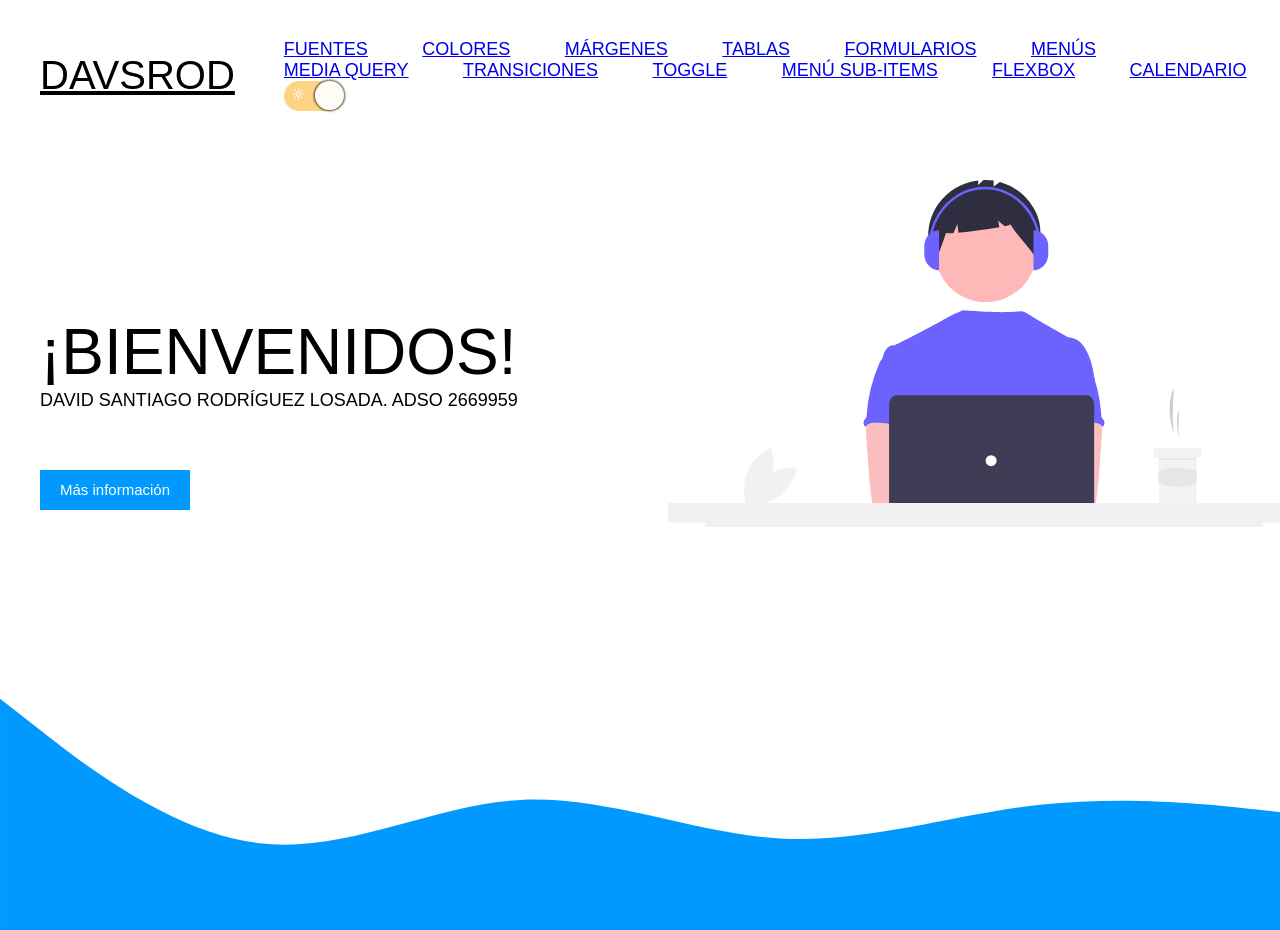
<file: index.html>
<!DOCTYPE html>
<html lang="en">
<head>
    <meta charset="UTF-8">
    <meta http-equiv="X-UA-Compatible" content="IE=edge">
    <meta name="viewport" content="width=device-width, initial-scale=1.0">
    <title>Sitio web 2</title>
    <link rel="shortcut icon" href="img/favicon.png">
    <link rel="stylesheet" href="css/estilo.css">
    <link rel="stylesheet" href="css/dark.css">
    <link href='https://unpkg.com/boxicons@2.1.4/css/boxicons.min.css' rel='stylesheet'>
</head>
<body>
    <div class="view1">
        <img class="wave" src="img/ola.svg" alt="">
        <nav>
            <p>DAVSROD</p>
            <ul>
                <li><a href="fuentes.html" target="_blank">FUENTES</a></li>
                <li><a href="colores.html" target="_blank">COLORES</a></li>
                <li><a href="margins.html" target="_blank">MÁRGENES</a></li>
                <li><a href="tablas.html" target="_blank">TABLAS</a></li>
                <li><a href="formularios.html" target="_blank">FORMULARIOS</a></li>
                <li><a href="menu-iconos.html" target="_blank">MENÚS</a></li>
                <li><a href="media-query.html" target="_blank">MEDIA QUERY</a></li>
                <li><a href="transitions.html" target="_blank">TRANSICIONES</a></li>
                <li><a href="toggle.html" target="_blank">TOGGLE</a></li>
                <li><a href="menu-subitems.html" target="_blank">MENÚ SUB-ITEMS</a></li>
                <li><a href="flexbox.html" target="_blank">FLEXBOX</a></li>
                <li><a href="calendario.html" target="_blank">CALENDARIO</a></li>
                <li>
                    <button class="switchDark active" id="switch">
                        <span><i class='bx bx-sun'></i></span>
                        <span><i class='bx bx-moon' ></i></span>
                </li>
            </ul>
        </nav>
        <header>
            <h1>¡BIENVENIDOS!</h1>
            <p>DAVID SANTIAGO RODRÍGUEZ LOSADA. ADSO 2669959<p>
            <button>Más información</button>
        </header>
        <img class="ilustracion" src="img/ilustracion.svg" alt="">
    </div>
    <script src="js/script.js"></script>
</body>
</html>
</file>
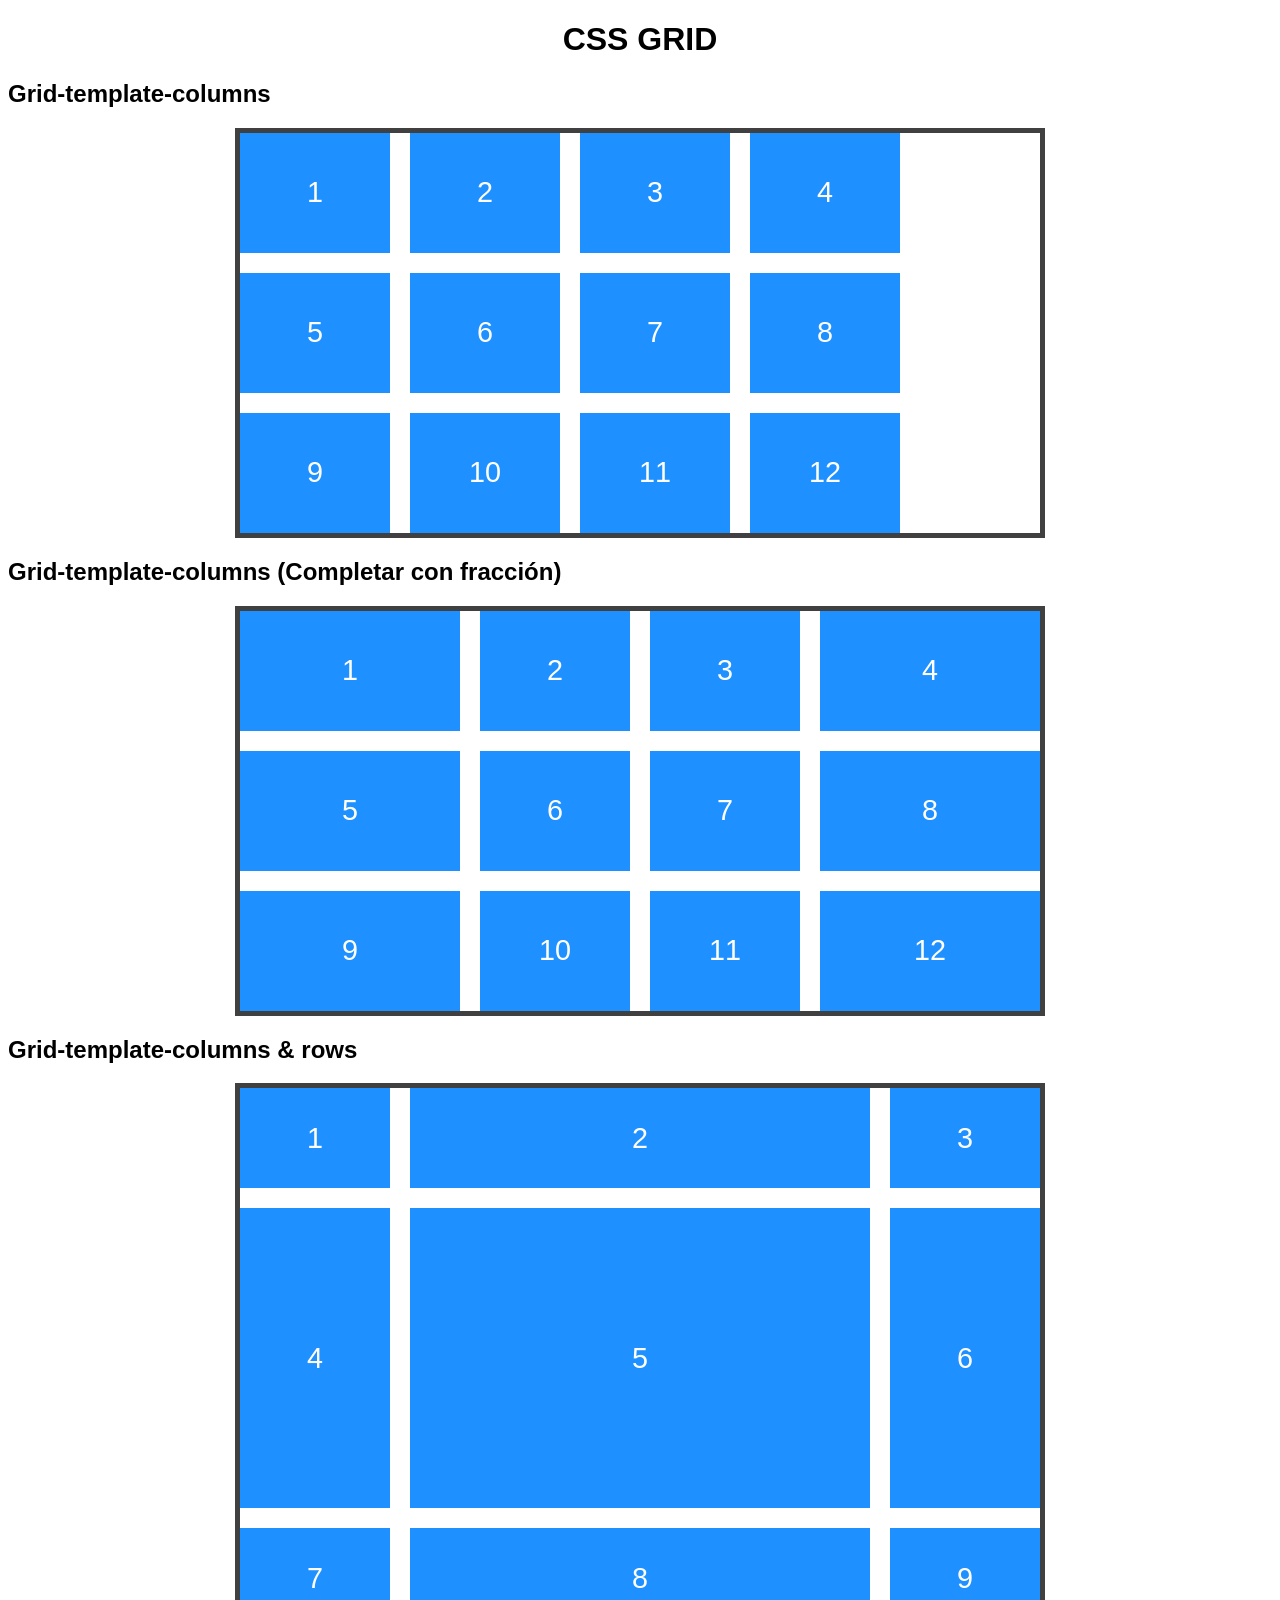
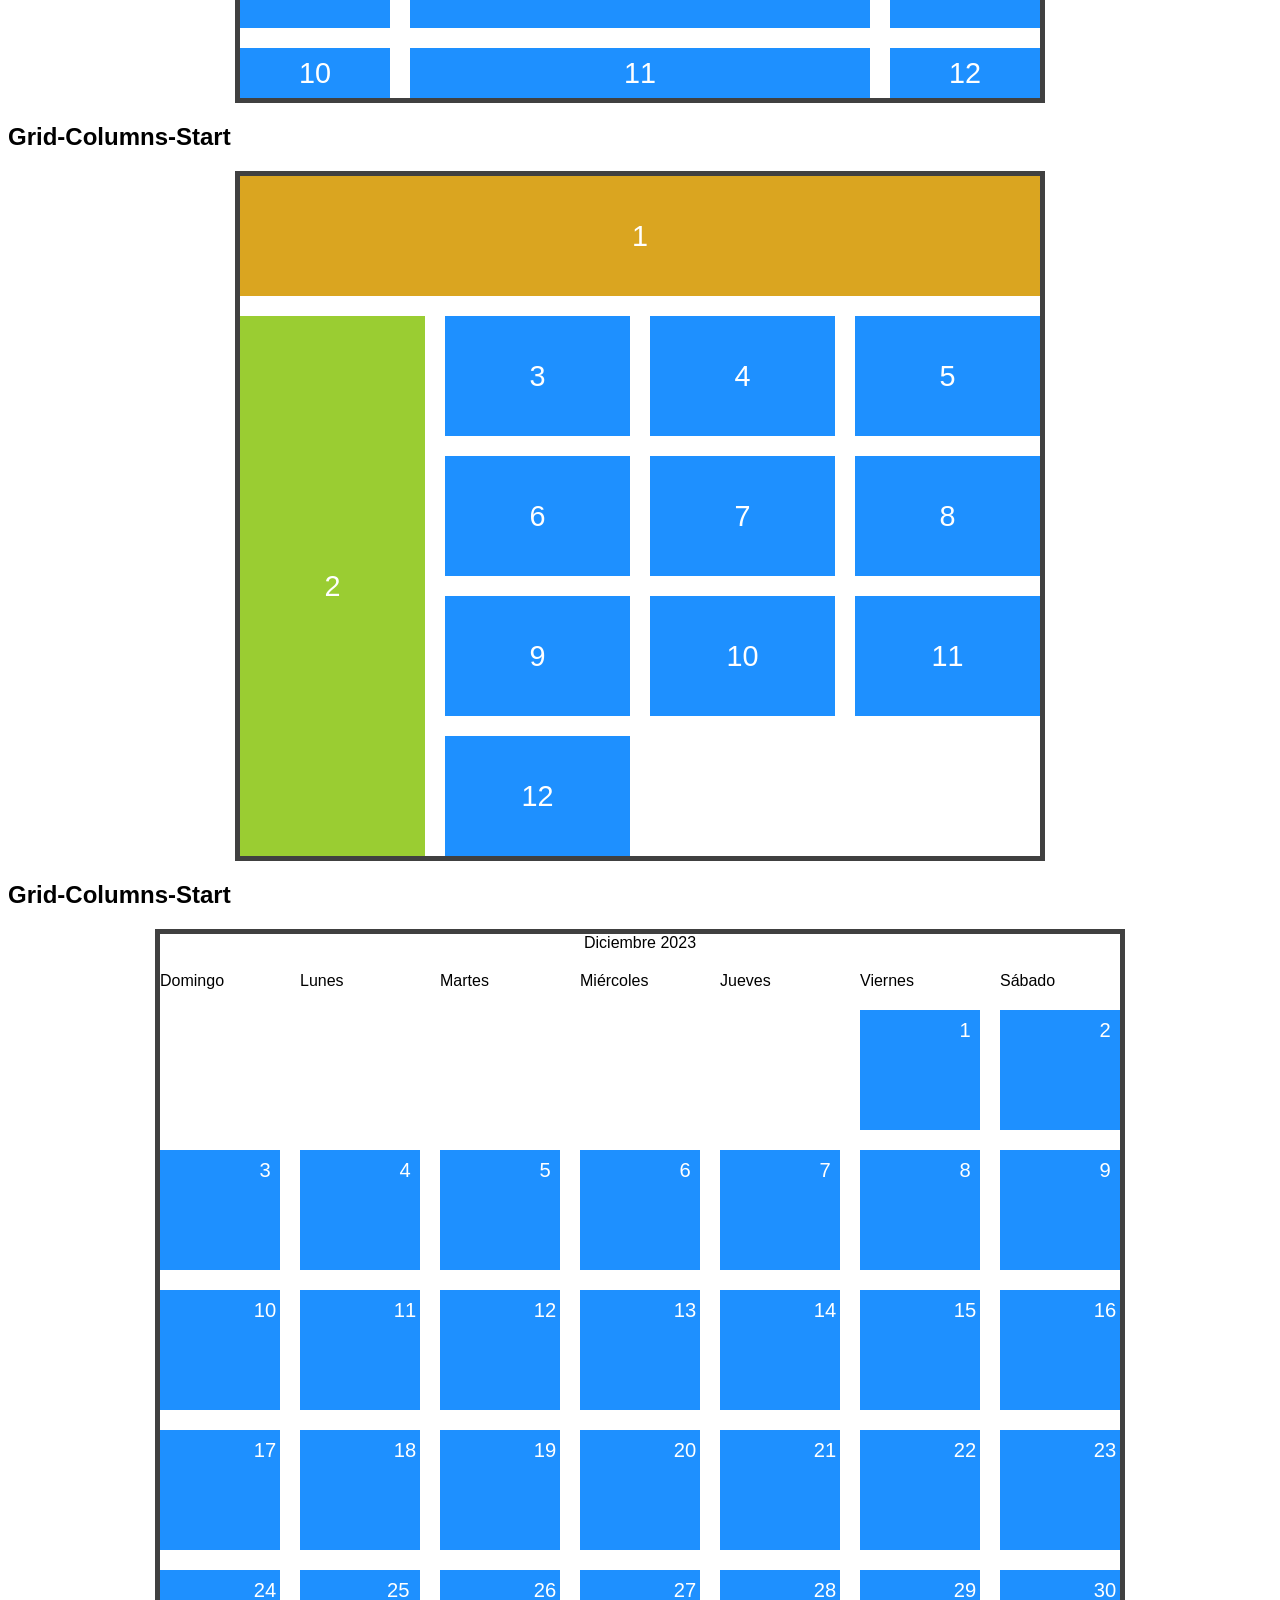
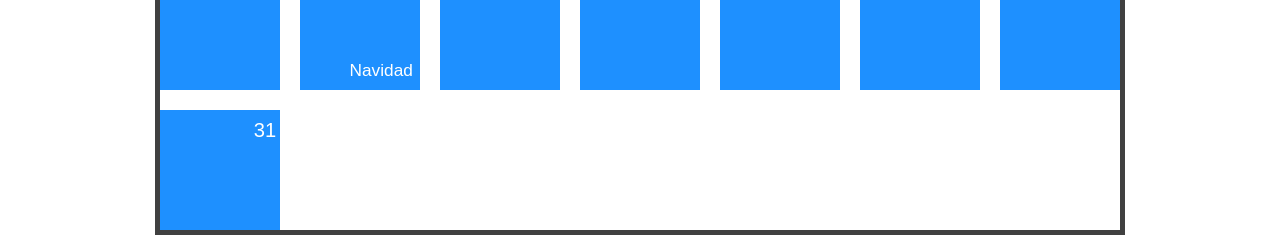
<file: calendario.html>
<!DOCTYPE html>
<html lang="en">
<head>
    <meta charset="UTF-8">
    <meta name="viewport" content="width=device-width, initial-scale=1.0">
    <title>Document</title>
    <link rel="stylesheet" href="css/calendario.css">
</head>
<body>
    <h1>CSS GRID</h1>
    <h2>Grid-template-columns</h2>
    <div class="main-box main-box-1">
        <div class="box">1</div>
        <div class="box">2</div>
        <div class="box">3</div>
        <div class="box">4</div>
        <div class="box">5</div>
        <div class="box">6</div>
        <div class="box">7</div>
        <div class="box">8</div>
        <div class="box">9</div>
        <div class="box">10</div>
        <div class="box">11</div>
        <div class="box">12</div>
    </div>
    <h2>Grid-template-columns (Completar con fracción)</h2>
    <div class="main-box main-box-2">
        <div class="box">1</div>
        <div class="box">2</div>
        <div class="box">3</div>
        <div class="box">4</div>
        <div class="box">5</div>
        <div class="box">6</div>
        <div class="box">7</div>
        <div class="box">8</div>
        <div class="box">9</div>
        <div class="box">10</div>
        <div class="box">11</div>
        <div class="box">12</div>
    </div>
    <h2>Grid-template-columns & rows</h2>
    <div class="main-box main-box-3">
        <div class="box-2">1</div>
        <div class="box-2">2</div>
        <div class="box-2">3</div>
        <div class="box-2">4</div>
        <div class="box-2">5</div>
        <div class="box-2">6</div>
        <div class="box-2">7</div>
        <div class="box-2">8</div>
        <div class="box-2">9</div>
        <div class="box-2">10</div>
        <div class="box-2">11</div>
        <div class="box-2">12</div>
    </div>
    <h2>Grid-Columns-Start</h2>
    <div class="main-box main-box-4">
        <div class="box box-4-1">1</div>
        <div class="box box-4-2">2</div>
        <div class="box">3</div>
        <div class="box">4</div>
        <div class="box">5</div>
        <div class="box">6</div>
        <div class="box">7</div>
        <div class="box">8</div>
        <div class="box">9</div>
        <div class="box">10</div>
        <div class="box">11</div>
        <div class="box">12</div>
    </div>
    <h2>Grid-Columns-Start</h2>
    <div class="main-box-5">
        <div class="nombre-mes">Diciembre 2023</div>
        <div class="dia-semana">Domingo</div>
        <div class="dia-semana">Lunes</div>
        <div class="dia-semana">Martes</div>
        <div class="dia-semana">Miércoles</div>
        <div class="dia-semana">Jueves</div>
        <div class="dia-semana">Viernes</div>
        <div class="dia-semana">Sábado</div>
        <div class="box dia-1"><span class="dia-mes">1</span></div>
        <div class="box"><span class="dia-mes">2</span></div>
        <div class="box"><span class="dia-mes">3</span></div>
        <div class="box"><span class="dia-mes">4</span></div>
        <div class="box"><span class="dia-mes">5</span></div>
        <div class="box"><span class="dia-mes">6</span></div>
        <div class="box"><span class="dia-mes">7</span></div>
        <div class="box"><span class="dia-mes">8</span></div>
        <div class="box"><span class="dia-mes">9</span></div>
        <div class="box"><span class="dia-mes">10</span></div>
        <div class="box"><span class="dia-mes">11</span></div>
        <div class="box"><span class="dia-mes">12</span></div>
        <div class="box"><span class="dia-mes">13</span></div>
        <div class="box"><span class="dia-mes">14</span></div>
        <div class="box"><span class="dia-mes">15</span></div>
        <div class="box"><span class="dia-mes">16</span></div>
        <div class="box"><span class="dia-mes">17</span></div>
        <div class="box"><span class="dia-mes">18</span></div>
        <div class="box"><span class="dia-mes">19</span></div>
        <div class="box"><span class="dia-mes">20</span></div>
        <div class="box"><span class="dia-mes">21</span></div>
        <div class="box"><span class="dia-mes">22</span></div>
        <div class="box"><span class="dia-mes">23</span></div>
        <div class="box"><span class="dia-mes">24</span></div>
        <div class="box"><span class="dia-mes dia-mes-navidad">25</span><br><span class="texto-dia">Navidad</span></div>
        <div class="box"><span class="dia-mes">26</span></div>
        <div class="box"><span class="dia-mes">27</span></div>
        <div class="box"><span class="dia-mes">28</span></div>
        <div class="box"><span class="dia-mes">29</span></div>
        <div class="box"><span class="dia-mes">30</span></div>
        <div class="box"><span class="dia-mes">31</span></div>
    </div>
</body>
</html>
</file>
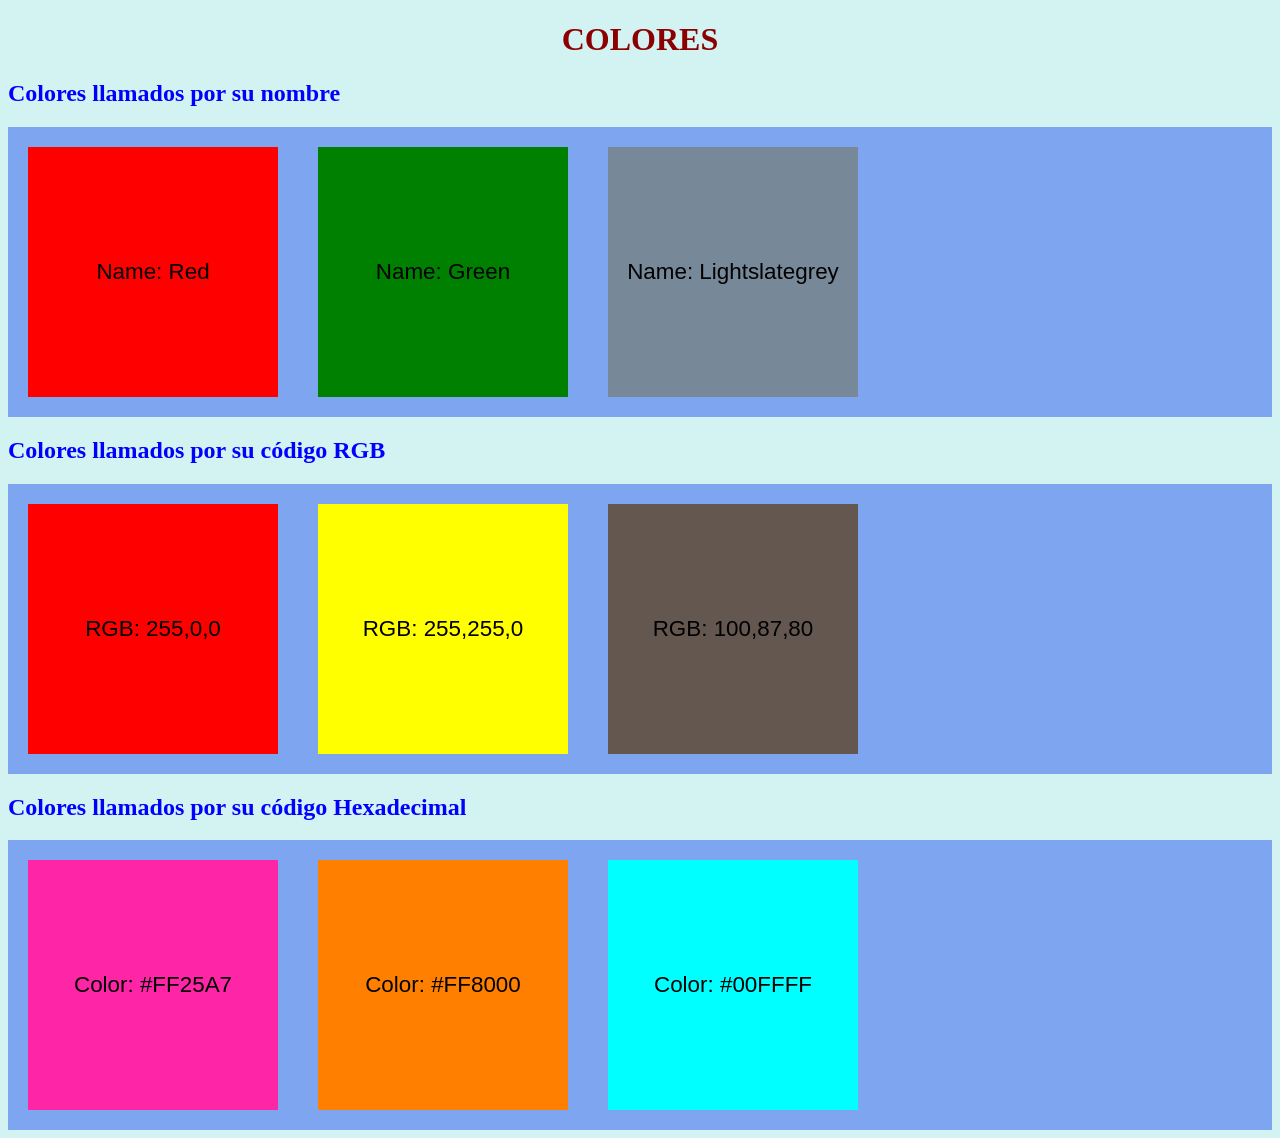
<file: colores.html>
<!DOCTYPE html>
<html lang="en">
<head>
    <meta charset="UTF-8">
    <meta http-equiv="X-UA-Compatible" content="IE=edge">
    <meta name="viewport" content="width=device-width, initial-scale=1.0">
    <title>Colores</title>
    <link rel="stylesheet" href="css/colores.css">
</head>
<body>
    <h1>COLORES</h1>
    <h2>Colores llamados por su nombre</h2>
    <div class="box-colores">
        <div class="box-color color-rojo"><span>Name: Red</span></div>
        <div class="box-color color-verde"><span>Name: Green</span></div>
        <div class="box-color color-lightslategrey"><span>Name: Lightslategrey</span></div>
    </div>
    <h2>Colores llamados por su código RGB</h2>
    <div class="box-colores">
        <div class="box-color color-255-0-0"><span>RGB: 255,0,0</span></div>
        <div class="box-color color-255-255-0"><span>RGB: 255,255,0</span></div>
        <div class="box-color color-100-87-80"><span>RGB: 100,87,80</span></div>
    </div>
    <h2>Colores llamados por su código Hexadecimal</h2>
    <div class="box-colores">
        <div class="box-color color-FF25A7"><span>Color: #FF25A7</span></div>
        <div class="box-color color-FF8000"><span>Color: #FF8000</span></div>
        <div class="box-color color-00FFFF"><span>Color: #00FFFF</span></div>
    </div>
</body>
</html>
</file>
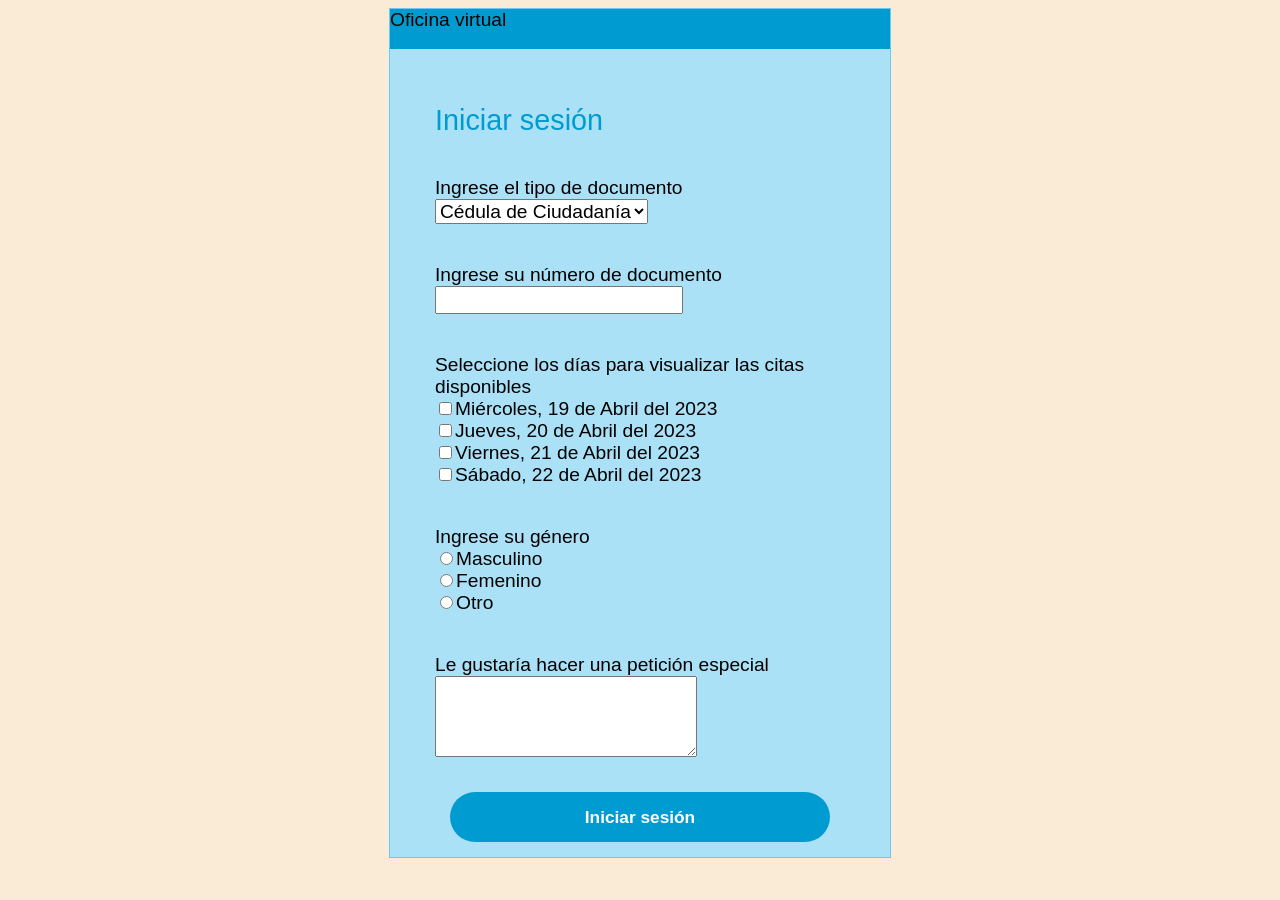
<file: formularios.html>
<!DOCTYPE html>
<html lang="en">
<head>
    <meta charset="UTF-8">
    <meta http-equiv="X-UA-Compatible" content="IE=edge">
    <meta name="viewport" content="width=device-width, initial-scale=1.0">
    <title>Formularios</title>
    <link rel="stylesheet" href="css/formularios.css">
</head>
<body>
    <div id="main-box">
        <form action="">
            <div class="form-title">
                <span class="txt-title">Oficina virtual</span>
            </div>
            <div class="form-box">
                <label class="txt-inicio-sesion">Iniciar sesión</label>
                <label>Ingrese el tipo de documento</label>
                <select name="Tipo de identificación" id="">
                    <option value="cc">Cédula de Ciudadanía</option>
                    <option value="ti">Tarjeta de Identidad</option>
                    <option value="rc">Registro Civil</option>
                    <option value="ce">Cédula de Extranjería</option>
                </select>
                <label>Ingrese su número de documento</label>
                <input type="text" name="">
                <label>Seleccione los días para visualizar las citas disponibles</label>
                <input style="cursor: pointer;" type="checkbox" name="fecha-cita" value="2023-04-19">Miércoles, 19 de Abril del 2023<br>
                <input style="cursor: pointer;" type="checkbox" name="fecha-cita" value="2023-04-20">Jueves, 20 de Abril del 2023<br>
                <input style="cursor: pointer;" type="checkbox" name="fecha-cita" value="2023-04-21">Viernes, 21 de Abril del 2023<br>
                <input style="cursor: pointer;" type="checkbox" name="fecha-cita" value="2023-04-22">Sábado, 22 de Abril del 2023<br>
                <label>Ingrese su género</label>
                <input style="cursor: pointer;" type="radio" name="genero" value="masculino">Masculino<br>
                <input style="cursor: pointer;" type="radio" name="genero" value="femenino">Femenino<br>
                <input style="cursor: pointer;" type="radio" name="genero" value="otro">Otro
                <label>Le gustaría hacer una petición especial</label>
                <textarea name="peticiones" id="" cols="30" rows="5"></textarea>
                <input class="cambiocolor" style="cursor: pointer;" type="submit" value="Iniciar sesión">
            </div>
        </form>
    </div>
</body>
</html>
</file>
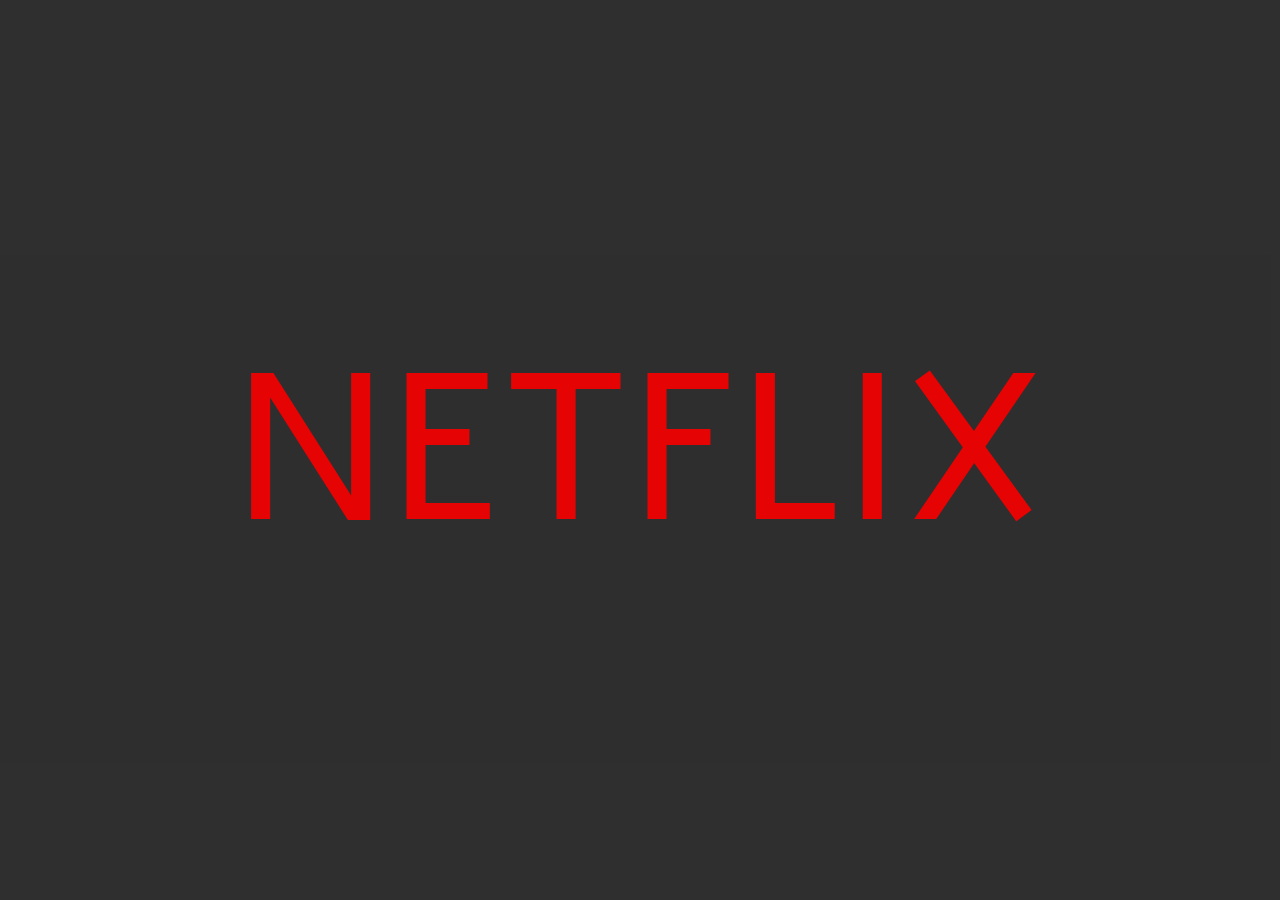
<file: fuente-alef.html>
<!DOCTYPE html>
<html lang="en">
<head>
    <meta charset="UTF-8">
    <meta http-equiv="X-UA-Compatible" content="IE=edge">
    <meta name="viewport" content="width=device-width, initial-scale=1.0">
    <title>Fuente Alef</title>
    <link rel="stylesheet" href="css/fuente-alef.css">
</head>
<body>
    <div>
        <span>NETFLIX</span>
    </div>
</body>
</html>
</file>
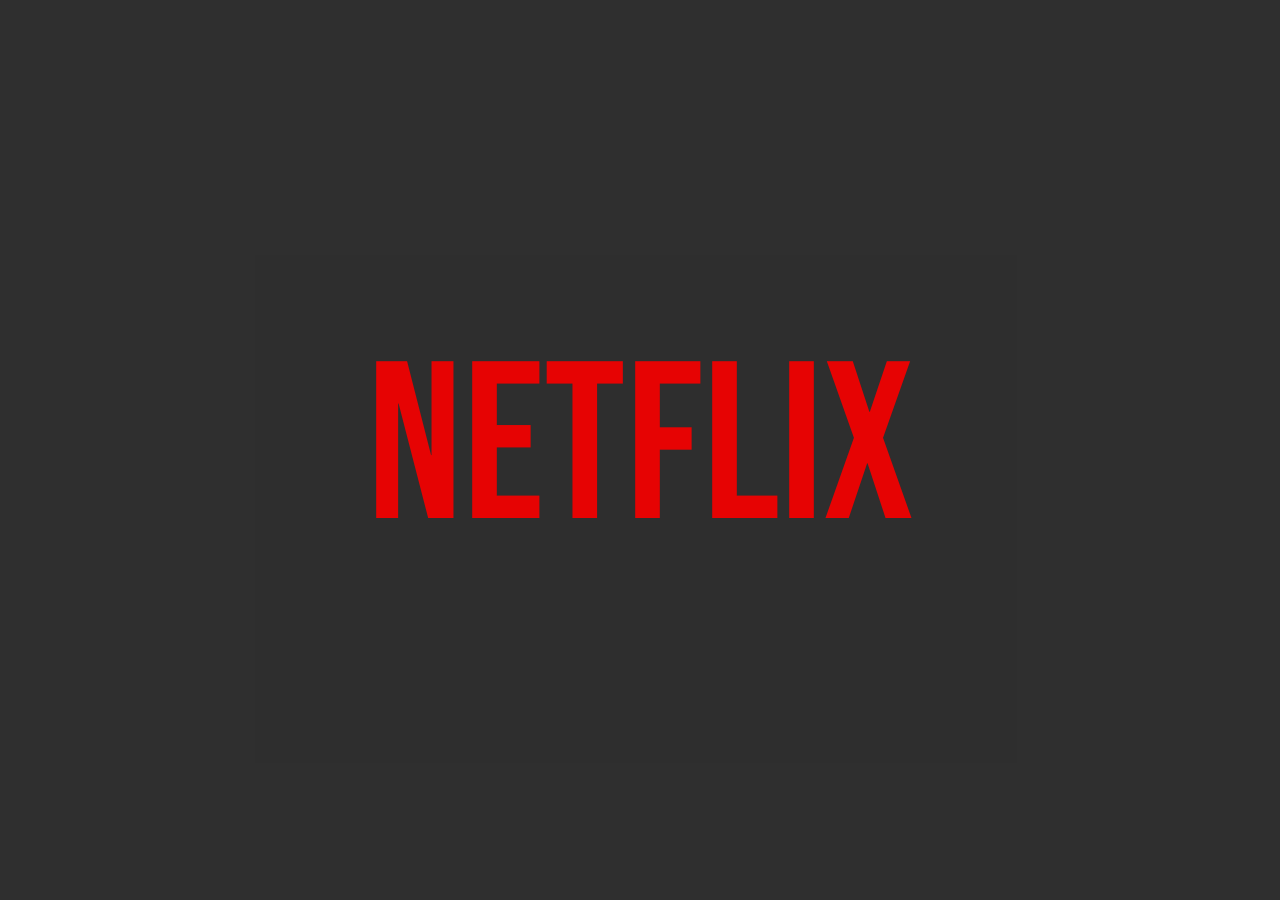
<file: fuente-bebas.html>
<!DOCTYPE html>
<html lang="en">
<head>
    <meta charset="UTF-8">
    <meta http-equiv="X-UA-Compatible" content="IE=edge">
    <meta name="viewport" content="width=device-width, initial-scale=1.0">
    <title>Fuente Bebas Neue</title>
    <link rel="stylesheet" href="css/fuente-bebas.css">
</head>
<body>
    <div>
        <span>NETFLIX</span>
    </div>
</body>
</html>
</file>
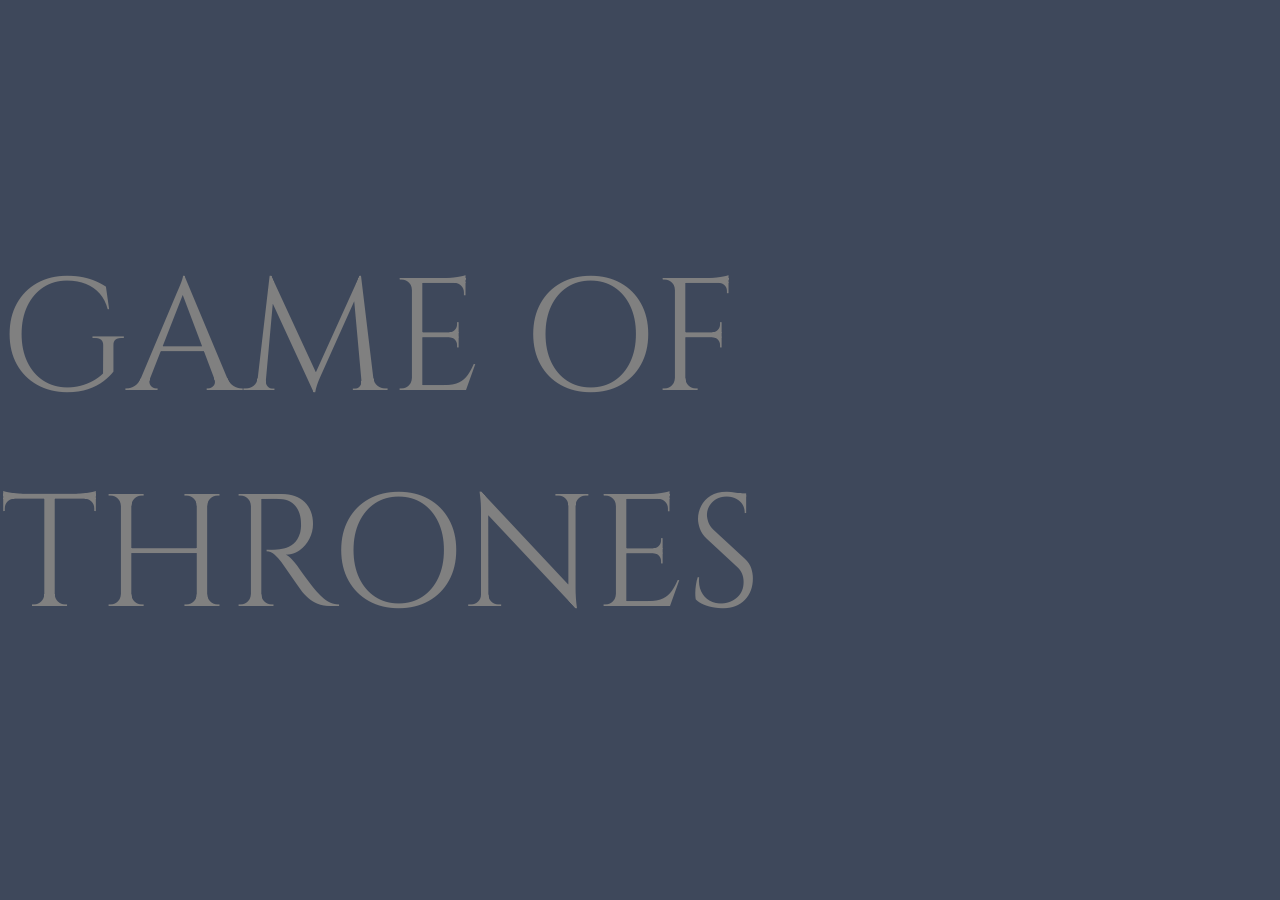
<file: fuente-cinzel.html>
<!DOCTYPE html>
<html lang="en">
<head>
    <meta charset="UTF-8">
    <meta http-equiv="X-UA-Compatible" content="IE=edge">
    <meta name="viewport" content="width=device-width, initial-scale=1.0">
    <title>Fuente Cinzel</title>
    <link rel="stylesheet" href="css/fuente-cinzel.css">
</head>
<body>
    <div>
        <span>GAME OF THRONES</span>
    </div>
</body>
</html>
</file>
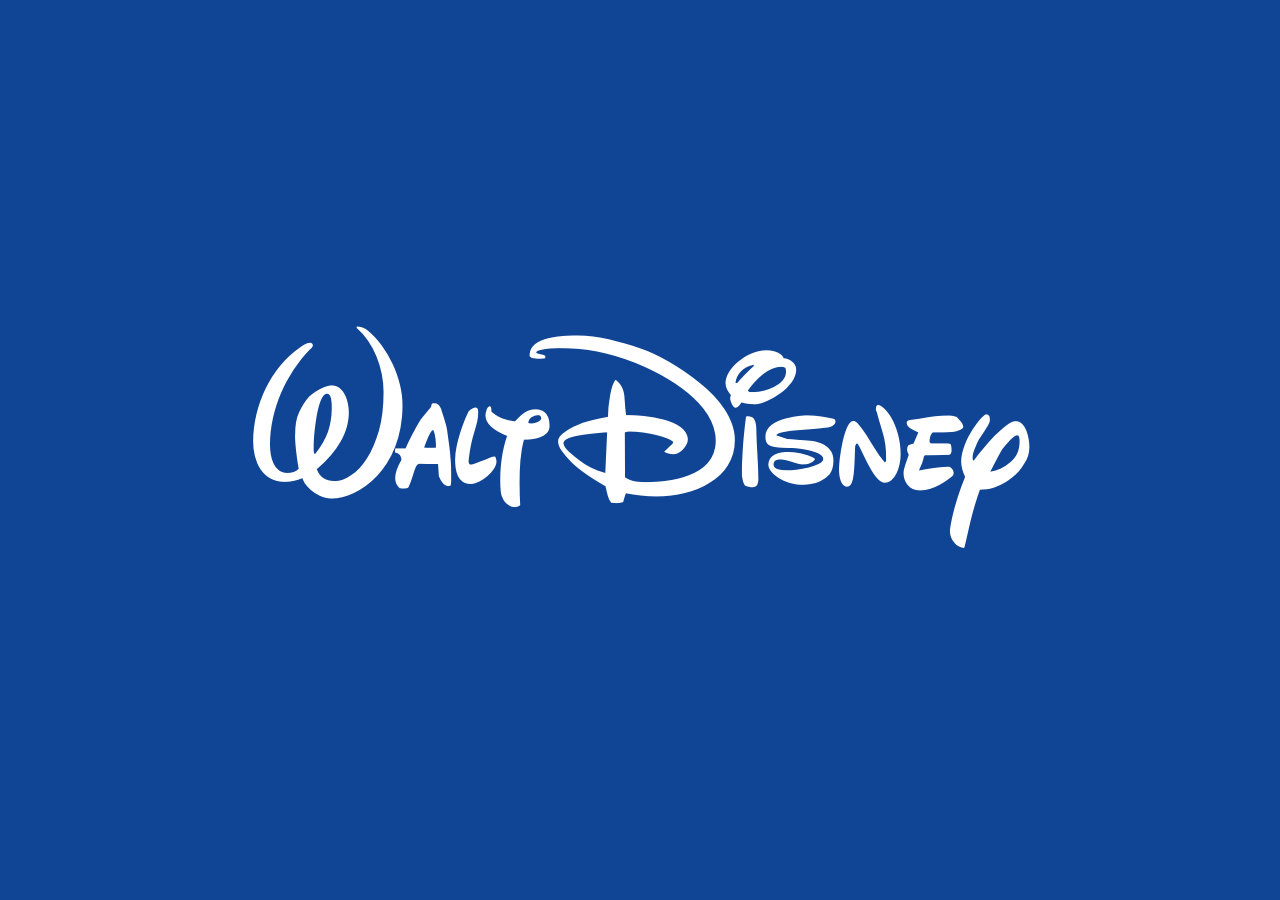
<file: fuente-waltograph.html>
<!DOCTYPE html>
<html lang="en">
<head>
    <meta charset="UTF-8">
    <meta http-equiv="X-UA-Compatible" content="IE=edge">
    <meta name="viewport" content="width=device-width, initial-scale=1.0">
    <title>Fuente Waltograph</title>
    <link rel="stylesheet" href="css/fuente-waltograph.css">
</head>
<body>
    <div>
        <span>Walt Disney</span>
    </div>
</body>
</html>
</file>
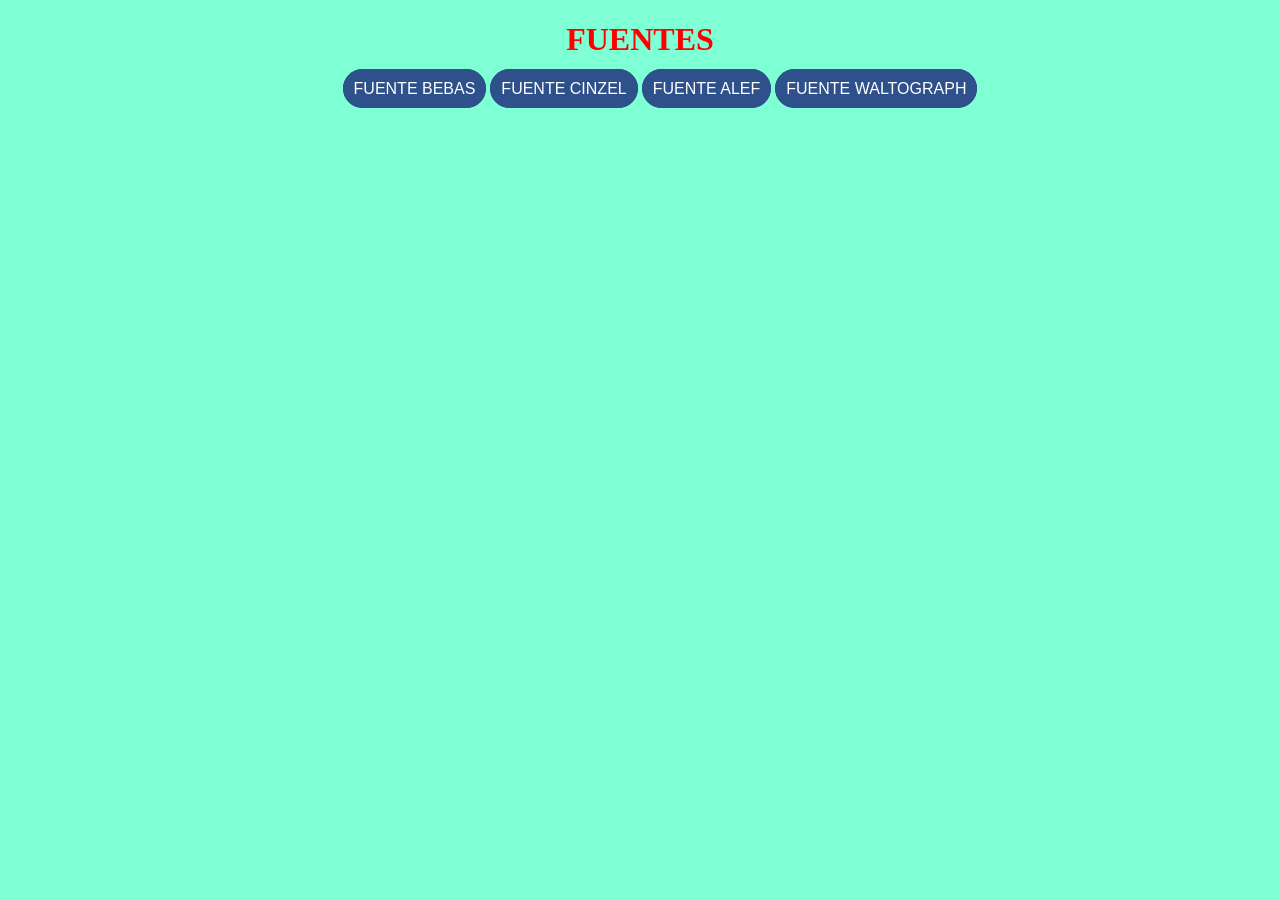
<file: fuentes.html>
<!DOCTYPE html>
<html lang="en">
<head>
    <meta charset="UTF-8">
    <meta http-equiv="X-UA-Compatible" content="IE=edge">
    <meta name="viewport" content="width=device-width, initial-scale=1.0">
    <title>Fuentes</title>
    <link rel="stylesheet" href="css/fuentes.css">
</head>
<body>
    <h1>FUENTES</h1>
    <ul>
        <div>
            <a class="boton" href="fuente-bebas.html" target="_blank">Fuente Bebas</a>
            <a class="boton" href="fuente-cinzel.html" target="_blank">Fuente Cinzel</a>
            <a class="boton" href="fuente-alef.html" target="_blank">Fuente Alef</a>
            <a class="boton" href="fuente-waltograph.html" target="_blank">Fuente Waltograph</a>
        </div>
    </ul>
</body>
</html>
</file>
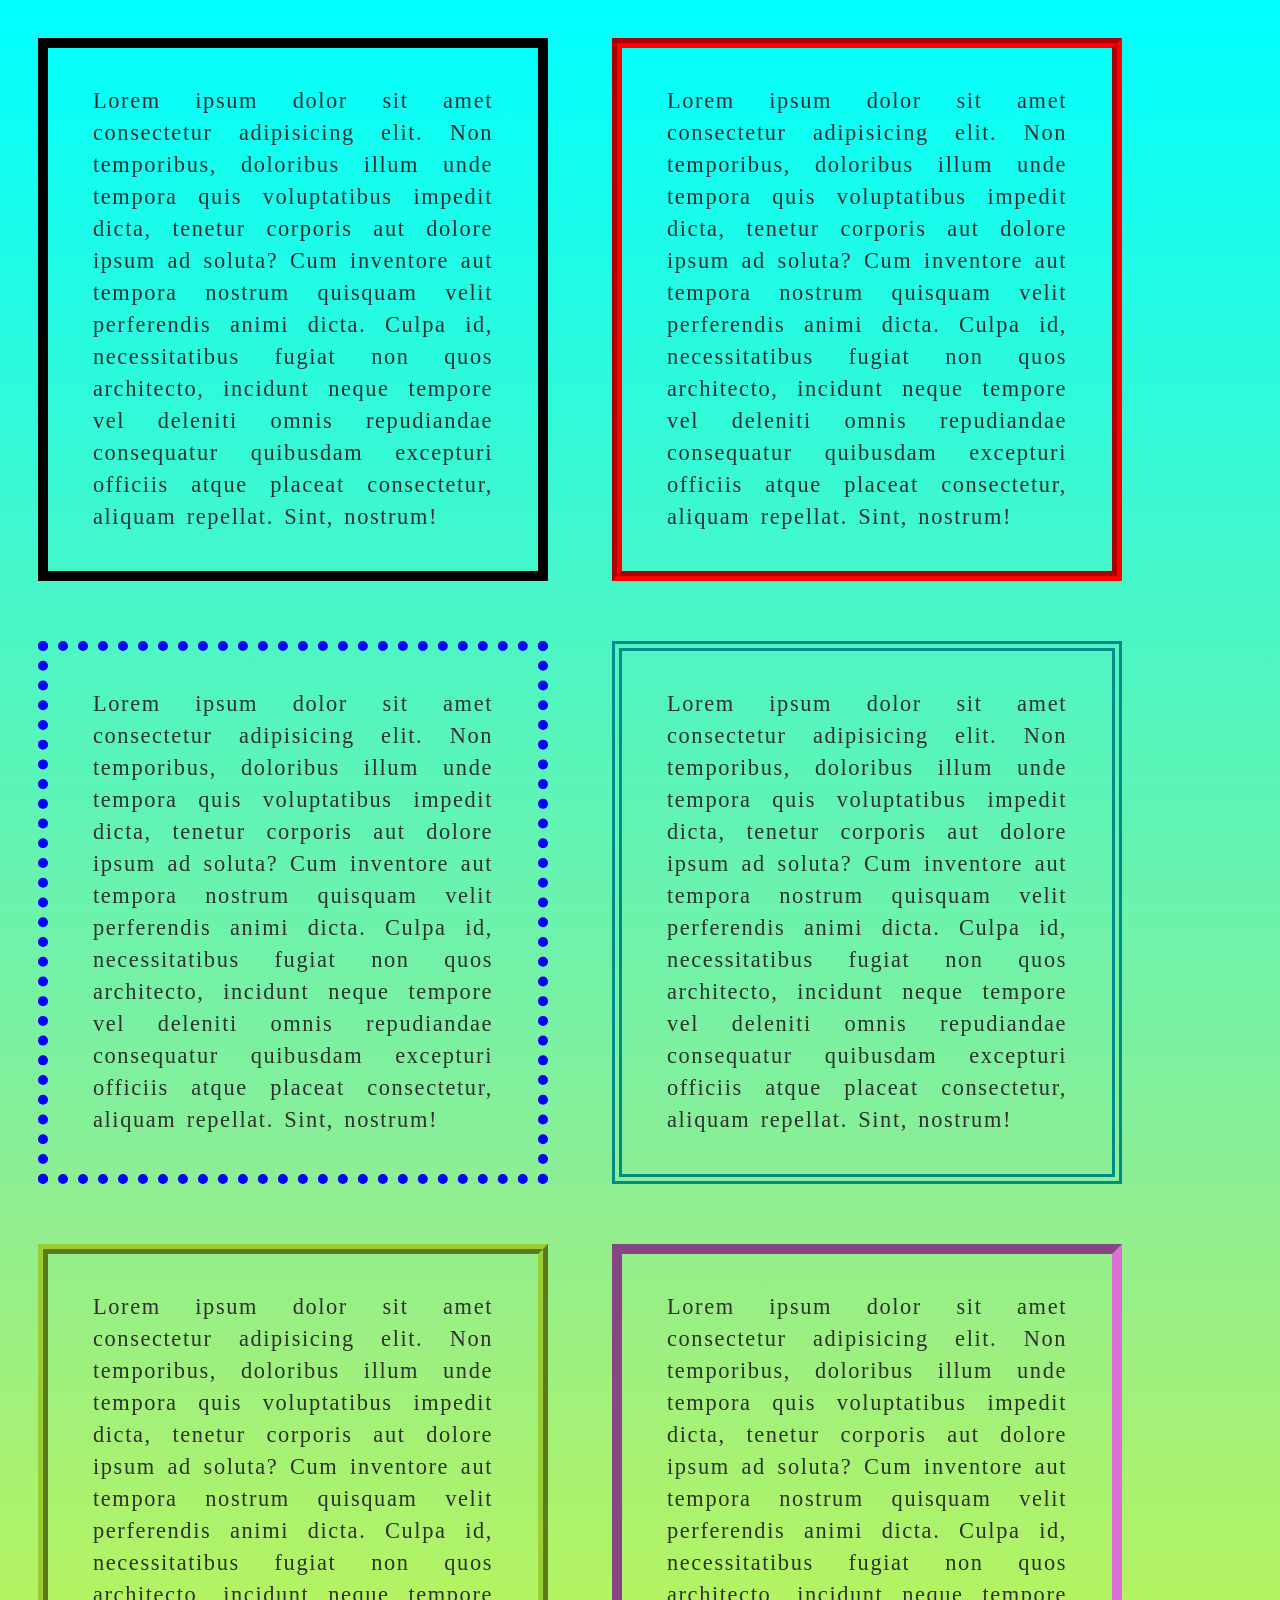
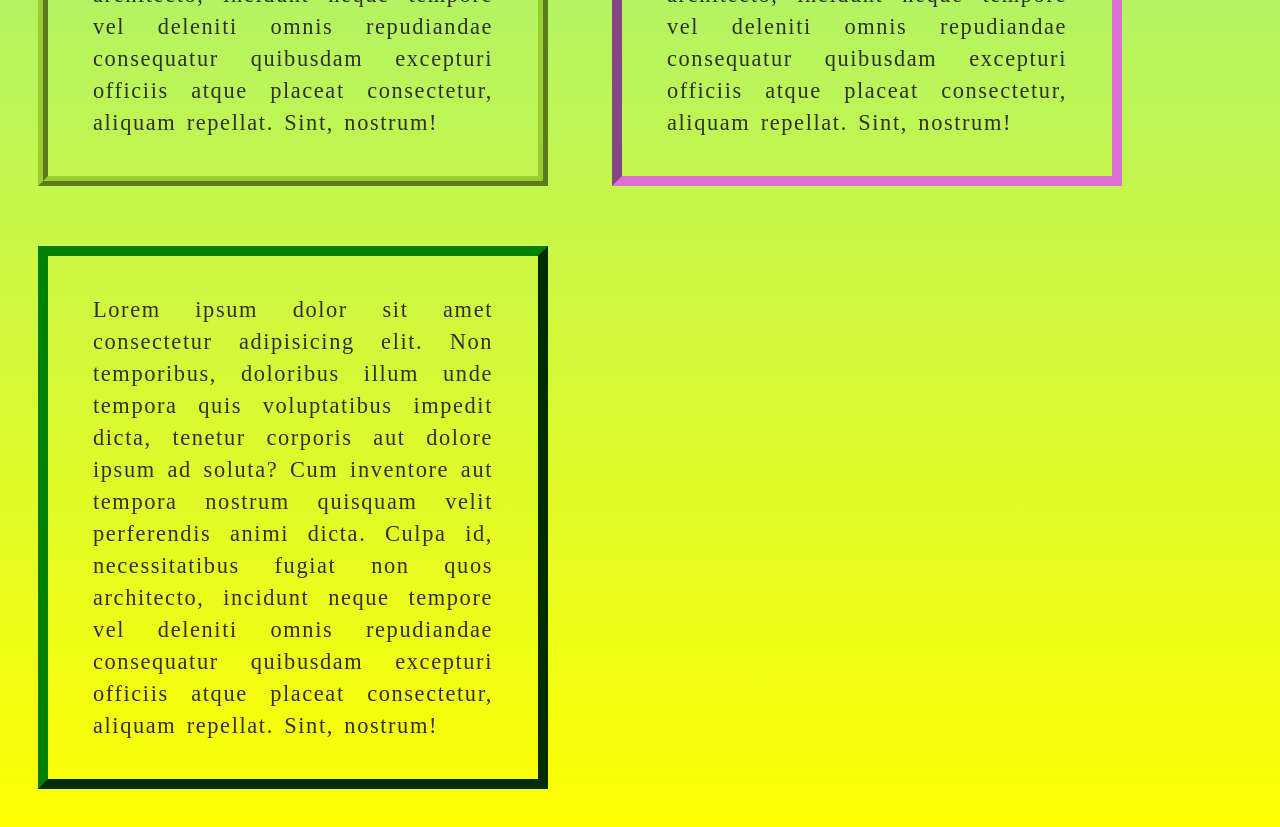
<file: margins.html>
<!DOCTYPE html>
<html lang="en">
<head>
    <meta charset="UTF-8">
    <meta http-equiv="X-UA-Compatible" content="IE=edge">
    <meta name="viewport" content="width=device-width, initial-scale=1.0">
    <title>Márgenes</title>
    <link rel="stylesheet" href="css/margins.css">
</head>
<body>
    <div class="box-style box-1"><p>Lorem ipsum dolor sit amet consectetur adipisicing elit. Non temporibus, doloribus illum unde tempora quis voluptatibus impedit dicta, tenetur corporis aut dolore ipsum ad soluta? Cum inventore aut tempora nostrum quisquam velit perferendis animi dicta. Culpa id, necessitatibus fugiat non quos architecto, incidunt neque tempore vel deleniti omnis repudiandae consequatur quibusdam excepturi officiis atque placeat consectetur, aliquam repellat. Sint, nostrum!</p></div>
    <div class="box-style box-2"><p>Lorem ipsum dolor sit amet consectetur adipisicing elit. Non temporibus, doloribus illum unde tempora quis voluptatibus impedit dicta, tenetur corporis aut dolore ipsum ad soluta? Cum inventore aut tempora nostrum quisquam velit perferendis animi dicta. Culpa id, necessitatibus fugiat non quos architecto, incidunt neque tempore vel deleniti omnis repudiandae consequatur quibusdam excepturi officiis atque placeat consectetur, aliquam repellat. Sint, nostrum!</p></div>
    <div class="box-style box-3"><p>Lorem ipsum dolor sit amet consectetur adipisicing elit. Non temporibus, doloribus illum unde tempora quis voluptatibus impedit dicta, tenetur corporis aut dolore ipsum ad soluta? Cum inventore aut tempora nostrum quisquam velit perferendis animi dicta. Culpa id, necessitatibus fugiat non quos architecto, incidunt neque tempore vel deleniti omnis repudiandae consequatur quibusdam excepturi officiis atque placeat consectetur, aliquam repellat. Sint, nostrum!</p></div>
    <div class="box-style box-4"><p>Lorem ipsum dolor sit amet consectetur adipisicing elit. Non temporibus, doloribus illum unde tempora quis voluptatibus impedit dicta, tenetur corporis aut dolore ipsum ad soluta? Cum inventore aut tempora nostrum quisquam velit perferendis animi dicta. Culpa id, necessitatibus fugiat non quos architecto, incidunt neque tempore vel deleniti omnis repudiandae consequatur quibusdam excepturi officiis atque placeat consectetur, aliquam repellat. Sint, nostrum!</p></div>
    <div class="box-style box-5"><p>Lorem ipsum dolor sit amet consectetur adipisicing elit. Non temporibus, doloribus illum unde tempora quis voluptatibus impedit dicta, tenetur corporis aut dolore ipsum ad soluta? Cum inventore aut tempora nostrum quisquam velit perferendis animi dicta. Culpa id, necessitatibus fugiat non quos architecto, incidunt neque tempore vel deleniti omnis repudiandae consequatur quibusdam excepturi officiis atque placeat consectetur, aliquam repellat. Sint, nostrum!</p></div>
    <div class="box-style box-6"><p>Lorem ipsum dolor sit amet consectetur adipisicing elit. Non temporibus, doloribus illum unde tempora quis voluptatibus impedit dicta, tenetur corporis aut dolore ipsum ad soluta? Cum inventore aut tempora nostrum quisquam velit perferendis animi dicta. Culpa id, necessitatibus fugiat non quos architecto, incidunt neque tempore vel deleniti omnis repudiandae consequatur quibusdam excepturi officiis atque placeat consectetur, aliquam repellat. Sint, nostrum!</p></div>
    <div class="box-style box-7"><p>Lorem ipsum dolor sit amet consectetur adipisicing elit. Non temporibus, doloribus illum unde tempora quis voluptatibus impedit dicta, tenetur corporis aut dolore ipsum ad soluta? Cum inventore aut tempora nostrum quisquam velit perferendis animi dicta. Culpa id, necessitatibus fugiat non quos architecto, incidunt neque tempore vel deleniti omnis repudiandae consequatur quibusdam excepturi officiis atque placeat consectetur, aliquam repellat. Sint, nostrum!</p></div>
</body>
</html>
</file>
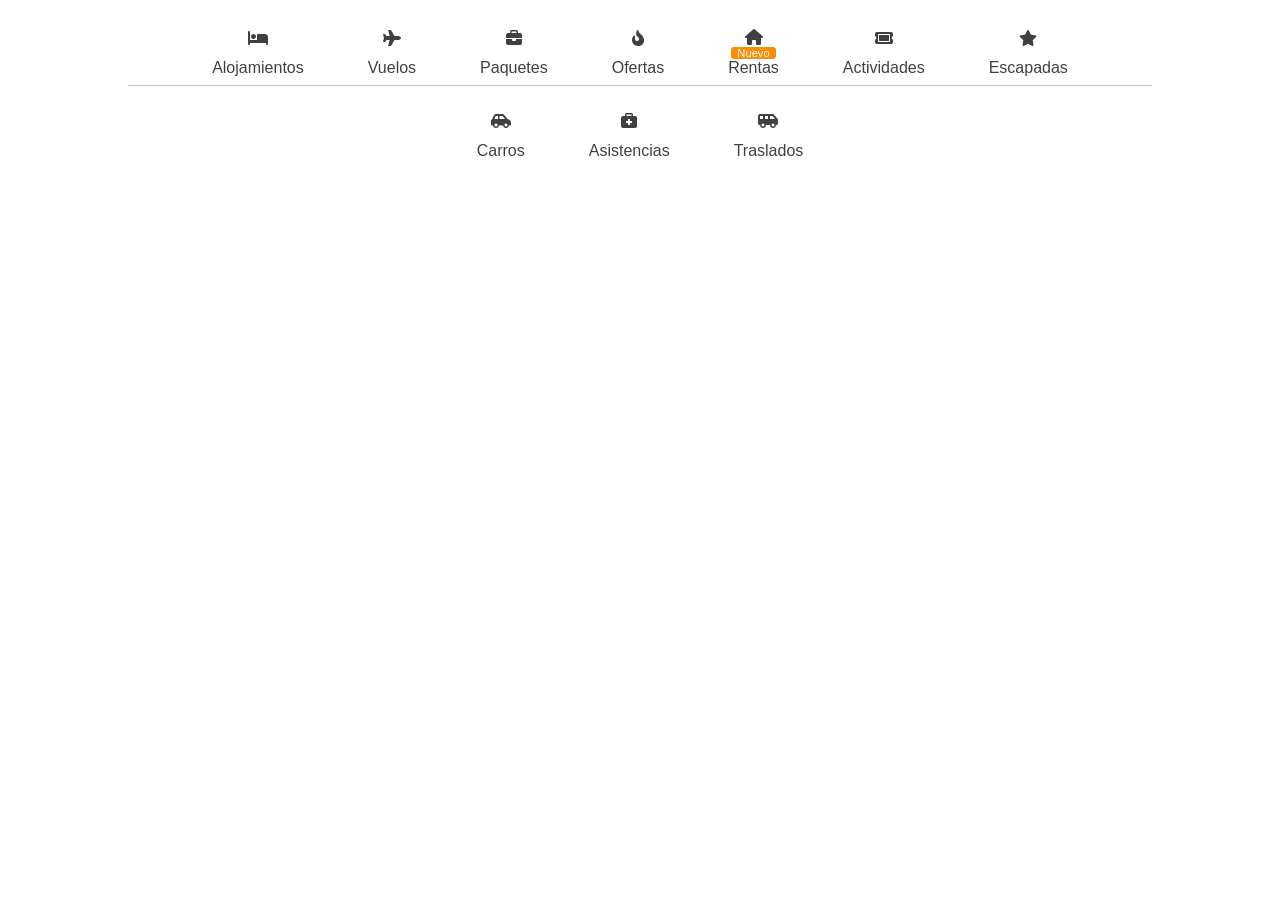
<file: menu-iconos.html>
<!DOCTYPE html>
<html lang="en">
<head>
    <meta charset="UTF-8">
    <meta http-equiv="X-UA-Compatible" content="IE=edge">
    <meta name="viewport" content="width=device-width, initial-scale=1.0">
    <title>Menú - Íconos</title>
    <link rel="stylesheet" href="css/menu-iconos.css">
    <!--Agrego el enlace al archivo all.css-->
    <link rel="stylesheet" href="icons/all.css">
</head>
<body>
    <nav>
        <ul>
            <li class="icon-style"><i class="fa-solid fa-bed"></i><br>Alojamientos</li>
            <li class="icon-style"><i class="fa-solid fa-plane"></i><br>Vuelos</li>
            <li class="icon-style"><i class="fa-solid fa-briefcase"></i><br>Paquetes</li>
            <li class="icon-style"><i class="fa-solid fa-fire-flame-curved"></i><br>Ofertas</li>
            <li class="icon-style-nuevo"><i class="fa-solid fa-house"></i></i><br><span class="texto-nuevo">Nuevo</span><br>Rentas</li>
            <li class="icon-style"><i class="fa-solid fa-ticket"></i><br>Actividades</li>
            <li class="icon-style"><i class="fa-solid fa-star"></i><br>Escapadas</li>
            <li class="icon-style"><i class="fa-solid fa-car-side"></i><br>Carros</li>
            <li class="icon-style"><i class="fa-solid fa-briefcase-medical"></i><br>Asistencias</li>
            <li class="icon-style"><i class="fa-solid fa-van-shuttle"></i><br>Traslados</li>
        </ul>
    </nav>
</body>
</html>
</file>
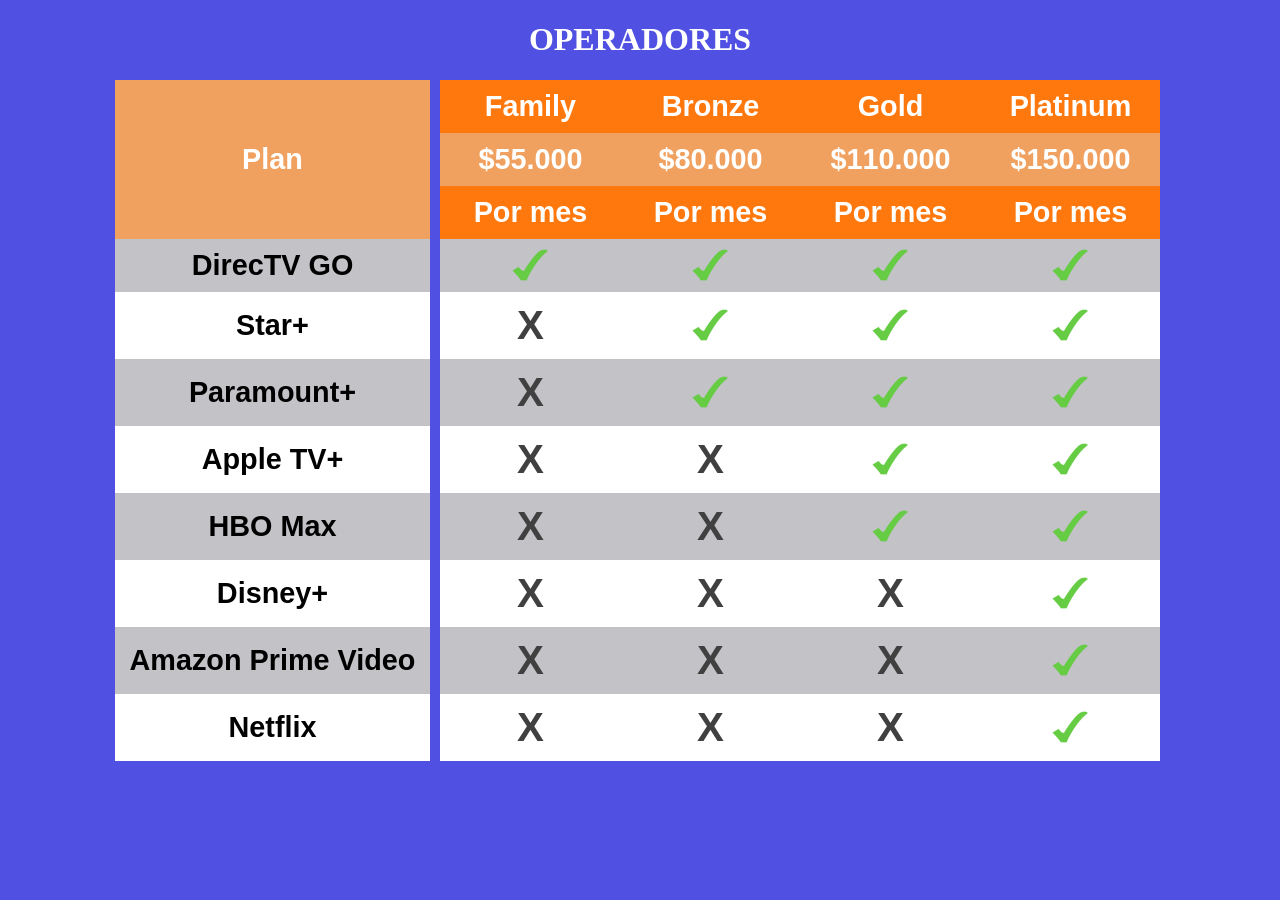
<file: tablas.html>
<!DOCTYPE html>
<html lang="en">
<head>
    <meta charset="UTF-8">
    <meta http-equiv="X-UA-Compatible" content="IE=edge">
    <meta name="viewport" content="width=device-width, initial-scale=1.0">
    <title>Tablas</title>
    <link rel="stylesheet" href="css/tablas.css">
</head>
<body>
    <h1>OPERADORES</h1>
    <div class="table-box">
        <table>
            <tr>
                <th rowspan="3" class="plan">Plan</th>
                <th class="col-style col-pln">Family</th>
                <th class="col-style col-pln">Bronze</th>
                <th class="col-style col-pln">Gold</th>
                <th class="col-style col-pln">Platinum</th>
            </tr>
            <tr>
                <th class="col-style col-prize">$55.000</th>
                <th class="col-style col-prize">$80.000</th>
                <th class="col-style col-prize">$110.000</th>
                <th class="col-style col-prize">$150.000</th>
            </tr>
            <tr>
                <th class="col-style col-mes">Por mes</th>
                <th class="col-style col-mes">Por mes</th>
                <th class="col-style col-mes">Por mes</th>
                <th class="col-style col-mes">Por mes</th>
            </tr>
            <tr>
                <th class="color-row barra">DirecTV GO</th>
                <td class="color-row"><img class="img-check" src="img/check36x32.svg.png" alt=""></td>
                <td class="color-row"><img class="img-check" src="img/check36x32.svg.png" alt=""></td>
                <td class="color-row"><img class="img-check" src="img/check36x32.svg.png" alt=""></td>
                <td class="color-row"><img class="img-check" src="img/check36x32.svg.png" alt=""></td>
            </tr>
            <tr>
                <th class="color-white barra">Star+</th>
                <td class="color-white"><span class="logo-equis">X</span></td>
                <td class="color-white"><img class="img-check" src="img/check36x32.svg.png" alt=""></td>
                <td class="color-white"><img class="img-check" src="img/check36x32.svg.png" alt=""></td>
                <td class="color-white"><img class="img-check" src="img/check36x32.svg.png" alt=""></td>
            </tr>
            <tr>
                <th class="color-row barra">Paramount+</th>
                <td class="color-row"><span class="logo-equis">X</td>
                <td class="color-row"><img class="img-check" src="img/check36x32.svg.png" alt=""></td>
                <td class="color-row"><img class="img-check" src="img/check36x32.svg.png" alt=""></td>
                <td class="color-row"><img class="img-check" src="img/check36x32.svg.png" alt=""></td>
            </tr>
            <tr>
                <th class="color-white barra">Apple TV+</th>
                <td class="color-white"><span class="logo-equis">X</span></td>
                <td class="color-white"><span class="logo-equis">X</span></td>
                <td class="color-white"><img class="img-check" src="img/check36x32.svg.png" alt=""></td>
                <td class="color-white"><img class="img-check" src="img/check36x32.svg.png" alt=""></td>
            </tr>
            <tr>
                <th class="color-row barra">HBO Max</th>
                <td class="color-row"><span class="logo-equis">X</span></td>
                <td class="color-row"><span class="logo-equis">X</span></td>
                <td class="color-row"><img class="img-check" src="img/check36x32.svg.png" alt=""></td>
                <td class="color-row"><img class="img-check" src="img/check36x32.svg.png" alt=""></td>
            </tr>
            <tr>
                <th class="color-white barra">Disney+</th>
                <td class="color-white"><span class="logo-equis">X</span></td>
                <td class="color-white"><span class="logo-equis">X</span></td>
                <td class="color-white"><span class="logo-equis">X</span></td>
                <td class="color-white"><img class="img-check" src="img/check36x32.svg.png" alt=""></td>
            </tr>
            <tr>
                <th class="color-row barra">Amazon Prime Video</th>
                <td class="color-row"><span class="logo-equis">X</span></td>
                <td class="color-row"><span class="logo-equis">X</span></td>
                <td class="color-row"><span class="logo-equis">X</span></td>
                <td class="color-row"><img class="img-check" src="img/check36x32.svg.png" alt=""></td>
            </tr>
            <tr>
                <th class="color-white barra">Netflix</th>
                <td class="color-white"><span class="logo-equis">X</span></td>
                <td class="color-white"><span class="logo-equis">X</span></td>
                <td class="color-white"><span class="logo-equis">X</span></td>
                <td class="color-white"><img class="img-check" src="img/check36x32.svg.png" alt=""></td>
            </tr>
        </table>
    </div>
</body>
</html>
</file>
<file: css/estilo.css>
* {
    margin: 0;
    padding: 0;
    box-sizing: border-box;
    font-family: sans-serif;
}
body {
    background-color: white;
}
.view1 {
    position: relative;
    width: 100%;
    height: 100vh;
    min-width: 1300px;
}
nav {
     display: flex;
     justify-content: space-between;
     align-items: center;
     padding: 15px 0;
}
h3 {
    color: blue;
    text-align: center;
}
ul {
    margin: 12px;
    padding: 12px;
}
nav p {
    font-style: normal;
    font-weight: 500;
    font-size: 40px;
    text-decoration: underline;
}
nav > p,header {
    margin-left: 40px;
}
li {
    font-size: 18px;
    display: inline-block;
    padding: 0 25px;
    cursor: pointer;
    transition: 0.4s ease 0s;
    font-weight: 500;
}
li:hover {
    color: rgba(0, 153, 255,1);
}
header {
    position: absolute;
    width: 400px;
    top: 35%;
}
h1 {
    line-height: 75px;
    font-weight: 500;
    font-size: 64px;
    font-style: normal;
}
header p {
    width: 757px;
    height: 70px;
    font-size: 18px;
    font-style: normal;
    line-height: 21px;
    font-weight: 500;
    margin-bottom: 10px;
}
header button {
    background-color: rgba(0, 153, 255,1);
    width: 150px;
    height: 40px;
    border: 0;
    cursor: pointer;
    font-weight: 500;
    font-size: 15px;
    line-height: 28px;
    font-style: normal;
    color: #ffffff;
    transition: 0.4s ease 0s;
}
header button:hover {
    box-shadow: 1px 1px 7px #333333;
}
.wave {
    position: absolute;
    bottom: -30px;
}
.ilustracion {
    position: absolute;
    width: 632px;
    height: 436 px;
    right: 0;
    transform: translateY(30px);
}
</file>
<file: css/dark.css>
.switchDark {
    background-color: #3494b1;
    display: flex;
    position: relative;
    cursor: pointer;
    outline: none;
    border: none;
    border-radius: 1rem;
    align-items: center;
    justify-content: space-between;
}
.switchDark span {
    width: 30px;
    height: 30px;
    line-height: 30px;
    display: block;
    color: #ffffff;
    background: none;
}
.switchDark::after {
    display: block;
    background: #fffbf5;
    width: 1.8rem;
    height: 1.8rem;
    position: absolute;
    top: 0;
    left: 0;
    right: unset;
    border-radius: 50%;
    transition: all .5s ease;
    box-shadow: 0 0 1.5px 1.5px rgba(0, 0, 0, .5);
    content: "";
}
.switchDark.active {
    background: #fdd384;
}   
.switchDark.active::after {
    left: unset;
    right: 0;
}
body {
    background: #ffffff;
    color: #000000;
}
body.dark {
    background: #222222;
    color: #ffffff;
}
</file>
<file: css/calendario.css>
* {
    font-family: sans-serif;
}
h1 {
    text-align: center;
}
.main-box {
    width: 800px;
    margin: 0 auto 0 auto;
    gap: 20px;
    border: 5px solid rgb(64, 64, 64);
}
.main-box-1 {
    display: grid;
    grid-template-columns: 150px 150px 150px 150px;
}
.main-box-2 {
    display: grid;
    grid-template-columns: 1fr 150px 150px 1fr;
}
.main-box-3 {
    display: grid;
    grid-template-columns: 150px 1fr 150px;
    grid-template-rows: 100px 300px 100px 50px;
}
.main-box-4 {
    display: grid;
    grid-template-columns: repeat(4, 1fr);
}
.main-box-5 {
    width: 960px;
    margin: 0 auto 0 auto;
    gap: 20px;
    border: 5px solid rgb(64, 64, 64);
    display: grid;
    grid-template-columns: repeat(7, 120px);
}
.nombre-mes {
    grid-column-start: 1;
    grid-column-end: 8;
    text-align: center;
}
.dia-1 {
    grid-column-start: 6;
}
.box {
    width: 100%;
    height: 120px;
    background-color: dodgerblue;
    color: white;
    font-size: 1.8em;
    display: flex;
    justify-content: center;
    align-items: center;
}
.box-2 {
    width: 100%;
    height: 100%;
    background-color: dodgerblue;
    color: white;
    font-size: 1.8em;
    display: flex;
    justify-content: center;
    align-items: center;
}
.box-4-1 {
    background-color: goldenrod;
    grid-column-start: 1;
    grid-column-end: 5;
}
.box-4-2 {
    background-color: yellowgreen;
    grid-template-rows: 1fr;
    grid-row-start: 2;
    grid-row-end: 6;
    height: 100%;
}
.dia-mes {
    font-size: 0.7em;
    position: relative;
    top: -40px;
    left: 45px;
}
.dia-mes-navidad {
    font-size: 0.7em;
    position: relative;
    top: -40px;
    left: 70px;
}
.texto-dia {
    font-size: 0.6em;
    position: relative;
    top: 40px;
    left: 10px;
}
</file>
<file: css/colores.css>
body {
    background-color: rgb(211, 243, 243);
}
h1 {
    color: darkred;
    text-align: center;
}
h2 {
    font-weight: 900;
    font-family: Georgia, 'Times New Roman', Times, serif;
    color: blue;
}
.box-colores {
    display: flex;
    flex-direction: row;
    background-color: rgb(125, 165, 240);
}
.box-color {
    width: 250px;
    height: 250px;
    margin: 20px;
    display: flex;
    justify-content: center;
    align-items: center;
}
span {
    color: black ;
    font-size: 1.4em;
    font-family: Verdana, Geneva, Tahoma, sans-serif;
}
.color-rojo {
    background-color: red;
}
.color-verde {
    background-color: green;
}
.color-lightslategrey {
    background-color: lightslategrey;
}
.color-255-0-0 {
    background-color: rgb(255, 0, 0);
}
.color-255-255-0 {
    background-color: rgb(255, 255, 0);
}
.color-100-87-80 {
    background-color: rgb(100, 87, 80);
}
.color-FF25A7 {
    background-color: #FF25A7;
}
.color-FF8000 {
    background-color: #FF8000;
}
.color-00FFFF {
    background-color: #00FFFF;
}
</file>
<file: css/formularios.css>
body {
    background-color: antiquewhite;
}
form {
    font-family: lato, sans-serif;
    border: 1px solid rgb(109, 200, 241);
    width: 500px;
    font-size: 1.2em;
    background-color: rgb(170, 225, 247);
}
.form-title {
    width: 100%;
    background-color: rgb(0, 156, 209);
    height: 40px;
}
.txt title {
    font-size: 0.8 em;
    font-weight: 900;
    color: white;
    margin-left: 25px;
    margin-top: 30px;
    line-height: 40px;
}
label {
    display: block;
    margin-top: 40px;
}
input[type="text"], input[type="submit"] {
    display: block;
    font-size: 1em;
}
select {
    cursor: pointer;
    font-size: 1em;
}
#main-box {
    justify-content: center;
    display: flex;
}
.form-box {
    padding: 15px 45px;
}
.txt-inicio-sesion {
    color: rgb(0, 156, 209);
    font-size: 1.5em;
}
input[type="submit"] {
    width: 380px;
    margin-left: 15px;
    border-radius: 25px;
    background-color: rgb(0, 156, 209);
    color: white;
    height: 50px;
    font-size: 0.9em;
    margin-top: 30px;
    font-weight: 700;
    border: 0;
}
.cambiocolor:hover {
    background-color: darkblue;
    color: white;
}
</file>
<file: css/fuente-alef.css>
* {
    margin: 0;
    padding: 0;
}
div {
    background-color: rgb(24, 24, 24,.9);
    display: flex;
    justify-content: center;
    align-items: center;
    height: 100vh;
}
span {
    font-family: 'Alef';
    font-size: 13em;
    color: rgb(230, 3, 3);
}

/* alef-regular - latin */
@font-face {
    font-display: swap; /* Check https://developer.mozilla.org/en-US/docs/Web/CSS/@font-face/font-display for other options. */
    font-family: 'Alef';
    font-style: normal;
    font-weight: 400;
    src: url('../fonts/alef-v21-latin-regular.eot'); /* IE9 Compat Modes */
    src: url('../fonts/alef-v21-latin-regular.eot?#iefix') format('embedded-opentype'), /* IE6-IE8 */
         url('../fonts/alef-v21-latin-regular.woff2') format('woff2'), /* Super Modern Browsers */
         url('../fonts/alef-v21-latin-regular.woff') format('woff'), /* Modern Browsers */
         url('../fonts/alef-v21-latin-regular.ttf') format('truetype'), /* Safari, Android, iOS */
         url('../fonts/alef-v21-latin-regular.svg#Alef') format('svg'); /* Legacy iOS */
  }
</file>
<file: css/fuente-bebas.css>
* {
    margin: 0;
    padding: 0;
}
div {
    background-color: rgb(24, 24, 24,.9);
    display: flex;
    justify-content: center;
    align-items: center;
    height: 100vh;
}
span {
    font-family: 'Bebas Neue';
    font-size: 14em;
    color: rgb(230, 3, 3);
}

/* bebas-neue-regular - latin */
@font-face {
    font-display: swap; /* Check https://developer.mozilla.org/en-US/docs/Web/CSS/@font-face/font-display for other options. */
    font-family: 'Bebas Neue';
    font-style: normal;
    font-weight: 400;
    src: url('../fonts/bebas-neue-v9-latin-regular.eot'); /* IE9 Compat Modes */
    src: url('../fonts/bebas-neue-v9-latin-regular.eot?#iefix') format('embedded-opentype'), /* IE6-IE8 */
         url('../fonts/bebas-neue-v9-latin-regular.woff2') format('woff2'), /* Super Modern Browsers */
         url('../fonts/bebas-neue-v9-latin-regular.woff') format('woff'), /* Modern Browsers */
         url('../fonts/bebas-neue-v9-latin-regular.ttf') format('truetype'), /* Safari, Android, iOS */
         url('../fonts/bebas-neue-v9-latin-regular.svg#BebasNeue') format('svg'); /* Legacy iOS */
  }
</file>
<file: css/fuente-cinzel.css>
* {
    margin: 0;
    padding: 0;
}
div {
    background-color: rgb(62, 72, 91);
    display: flex;
    justify-content: center;
    align-items: center;
    height: 100vh;
}
span {
    font-family: 'Cinzel';
    font-size: 10em;
    color: gray;
}

/* cinzel-regular - latin */
@font-face {
    font-display: swap; /* Check https://developer.mozilla.org/en-US/docs/Web/CSS/@font-face/font-display for other options. */
    font-family: 'Cinzel';
    font-style: normal;
    font-weight: 400;
    src: url('../fonts/cinzel-v19-latin-regular.eot'); /* IE9 Compat Modes */
    src: url('../fonts/cinzel-v19-latin-regular.eot?#iefix') format('embedded-opentype'), /* IE6-IE8 */
         url('../fonts/cinzel-v19-latin-regular.woff2') format('woff2'), /* Super Modern Browsers */
         url('../fonts/cinzel-v19-latin-regular.woff') format('woff'), /* Modern Browsers */
         url('../fonts/cinzel-v19-latin-regular.ttf') format('truetype'), /* Safari, Android, iOS */
         url('../fonts/cinzel-v19-latin-regular.svg#Cinzel') format('svg'); /* Legacy iOS */
  }
</file>
<file: css/fuente-waltograph.css>
* {
    margin: 0;
    padding: 0;
}
div {
    background-color: rgb(15, 69, 148);
    display: flex;
    justify-content: center;
    align-items: center;
    height: 100vh;
}
span {
    font-size: 13em;
    color: white;
    font-family: 'waltograph';
}
/* waltograph - latin */
@font-face {
    font-display: swap; /* Check https://developer.mozilla.org/en-US/docs/Web/CSS/@font-face/font-display for other options. */
    font-family: 'waltograph';
    font-style: normal;
    font-weight: 400;
    src: url('../fonts/waltograph42.otf'),
         url('../fonts/waltographUI.ttf');
  }
</file>
<file: css/fuentes.css>
body {
    background-color: aquamarine;
}
h1 {
    color: red;
    text-align: center;
}
.boton {
    border: 1px solid #2e518b;
    padding: 10px;
    background-color: #2e518b;
    color: #ffffff;
    text-decoration: none;
    text-transform: uppercase;
    font-family: 'Helvetica', sans-serif;
    border-radius: 50px;
}
div {
    text-align: center;
}
</file>
<file: css/margins.css>
body {
    background: linear-gradient(cyan, lightgreen, yellow);
}
.box-style {
    display: inline-block;
    width: 400px;
    /* 1er. forma de crear un margen */
    /* margin-top: 30px;
    margin-right: 30px;
    margin-bottom: 30px;
    margin-left: 30px; */
    /* 2da. forma de crear un margen*/
    /* margin: 30px 10px; */
    /* 2er. forma de crear un margen */
    margin: 30px;
    /* padding-top: 25px;
    padding-left: 25px;
    padding-bottom: 25px;
    padding-right: 25px; */
    padding: 15px 45px;
    text-align: justify;
    /* por defecto viene en 0 */
    letter-spacing: .1em;
    /* por defecto viene en 0 */
    word-spacing: .2em;
    /* por defecto viene en 1.2em */
    line-height: 2em;
}
.box-1 {
    /*grosor del border, tipo de border y color del borde*/
    border: 10px solid black;
}
.box-2 {
    border: 10px groove red;
}
.box-3 {
    border: 10px dotted blue;
}
.box-4 {
    border: 10px double darkcyan;
}
.box-5 {
    border: 10px ridge yellowgreen;
}
.box-6 {
    border: 10px inset orchid;
}
.box-7 {
    border: 10px outset green;
}
p {
    font-size: 1.4em;
    color: rgb(48, 48, 48);
}
</file>
<file: css/menu-iconos.css>
* {
    margin: 0;
    padding: 0;
}
nav {
    display: flex;
    justify-content: center;
}
ul {
    width: 80%;
    height: 85px;
    text-align: center;
    border-bottom: 1px solid rgb(64, 64 ,64, .3);
}
.icon-style {
    display: inline-block;
    color: rgb(64, 64 ,64);
    font-size: 1em;
    padding: 25px 30px 0 30px;
    font-family: sans-serif;
    line-height: 1.8em;
}
.icon-style-nuevo {
    display: inline-block;
    color: rgb(64, 64 ,64);
    padding: 25px 30px 8px 30px;
    font-size: 1em;
    font-family: sans-serif;
    line-height: 0.9em;
}
.texto-nuevo {
    font-size: 0.7em;
    background-color: rgb(250, 142, 4);
    padding: 0 6px;
    border-radius: 3px;
    color: white;
}
.icon-style:hover, .icon-style-nuevo:hover {
    cursor: pointer;
    border-bottom: 2px solid rgb(48, 48, 48);
    color: black;
    font-weight: 600;
}
</file>
<file: css/tablas.css>
body {
    background-color: rgb(80, 80, 226);
}
h1 {
    text-align: center;
    color: white;
}
.table-box {
    display: flex;
    justify-content: center;
}
table {
    border-collapse: collapse;
    font-size: 1.8em;
    font-family: sans-serif;
}
th, td {
    /* border: 1px solid rgb(24, 24, 24); */
    padding: 10px 15px;
}
.plan {
    background-color: rgb(241, 161, 95);
    color: white;
    border-right: 10px solid rgb(80, 80, 226);
}
.col-style {
    width: 150px;
}
.col-pln {
    background-color: rgb(255, 120, 13);
    color: white;
}
.col-prize {
    background-color: rgb(241, 161, 95);
    color: white;
}
.col-mes {
    background-color: rgb(255, 120, 13);
    color: white;
}
.color-row {
    background-color: rgb(194, 194, 199);
}
.color-white {
    background-color: rgb(255, 255, 255);
}
.img-check {
    display: block;
    margin: 0 auto;
}
.logo-equis {
    font-size: 1.4em;
    color: rgb(64, 64, 64);
    font-weight: 900;
    font-family: tahoma, Geneva, Tahoma, sans-serif;
    display: flex;
    justify-content: center;
}
.barra {
    border-right: 10px solid rgb(80, 80, 226);
}
</file>
